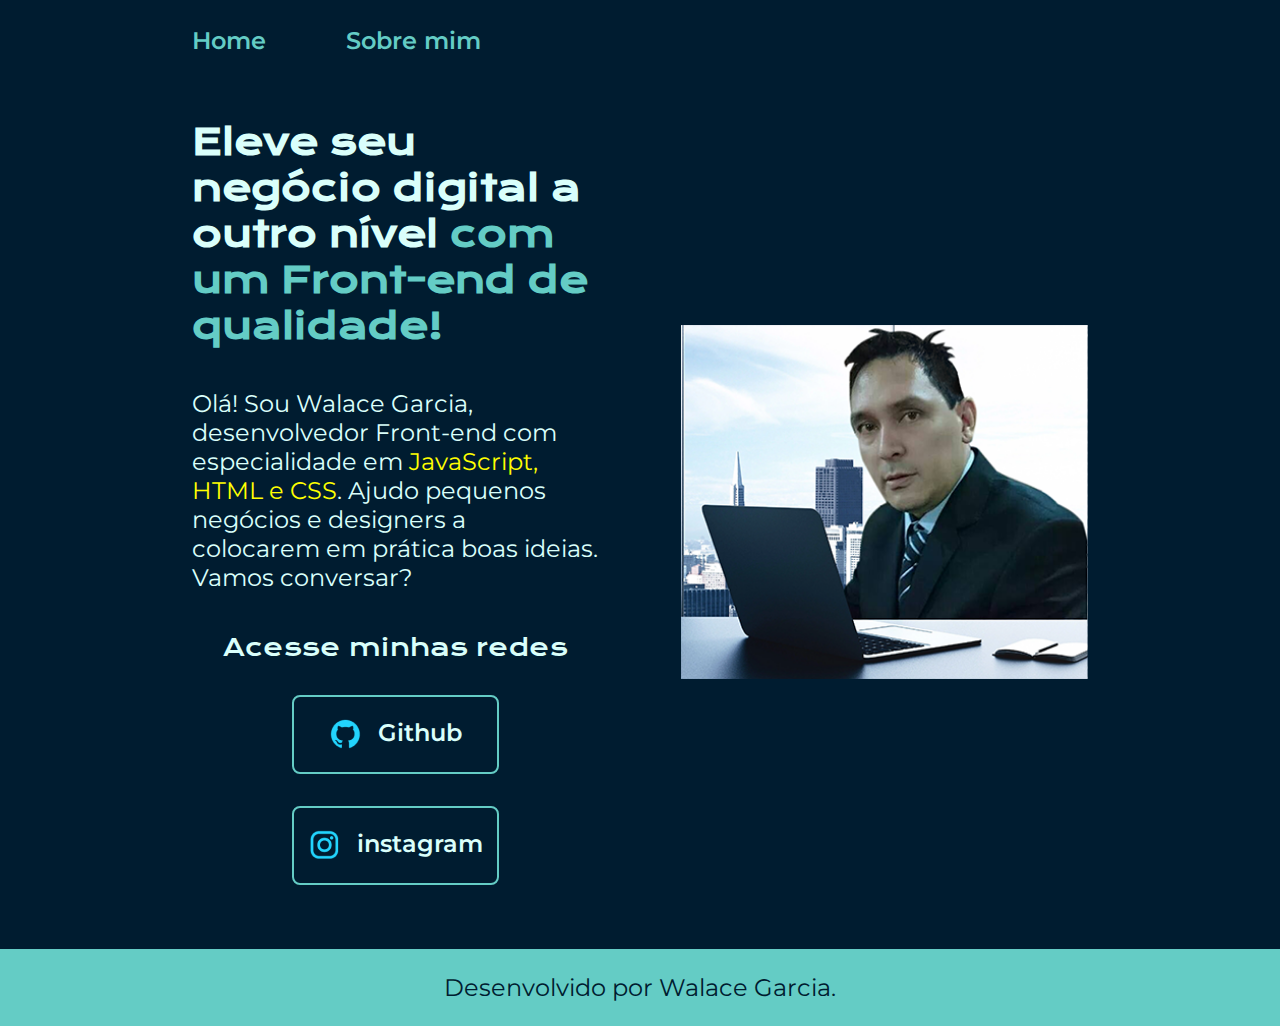
<file: index.html>
<!DOCTYPE html>
<html lang="pt-br">

<head>
    <meta charset="UTF-8">
    <meta http-equiv="X-UA-Compatible" content="IE=edge">
    <meta name="viewport" content="width=device-width, initial-scale=1.0">
    <title>Portifolio</title>
    <link rel="stylesheet" href="./styles/style.css">
</head>

<body>
    <header class="cabecalho">
        <nav class="cabecalho__menu">
            <a class="cabecalho__menu__link" href="index.html">Home</a>
            <a class="cabecalho__menu__link" href="about.html">Sobre mim</a>
        </nav>
    </header>
    <main class="apresentacao">
        <section class="apresentacao__conteudo">
            <h1 class="apresentacao__conteudo__titulo">Eleve seu negócio digital a outro nível<strong 
            class="titulo-destaque"> com um Front-end de qualidade!
            </strong></h1>
            <p class="apresentacao__conteudo__texto">Olá! Sou Walace Garcia, desenvolvedor
            Front-end com especialidade em <span class="destaque">JavaScript, HTML e
                CSS</span>. Ajudo pequenos negócios e designers a
            colocarem em prática boas ideias. Vamos
            conversar?</p>
            <div class="apresentacao__links">
                <h2 class="apresentacao__links__subtitulo">Acesse minhas redes</h2>
                <a class="apresentacao__links__navegacao" href="https://github.com/Walace-garcia">
                    <img src="./assets/github.png">
                    Github
                </a>
                <a class="apresentacao__links__navegacao" href="https://www.instagram.com/walacegarcias/">
                    <img src="./assets/instagram.png">
                    instagram
                </a>
            </div>
        </section>
        <img class="apresentacao__imagem" src="./assets/Imagem.png" alt="Foto do Perfil">
    </main>
    <footer class="rodape">
        <p>Desenvolvido por Walace Garcia.</p>
    </footer>
</body>

</html>
</file>
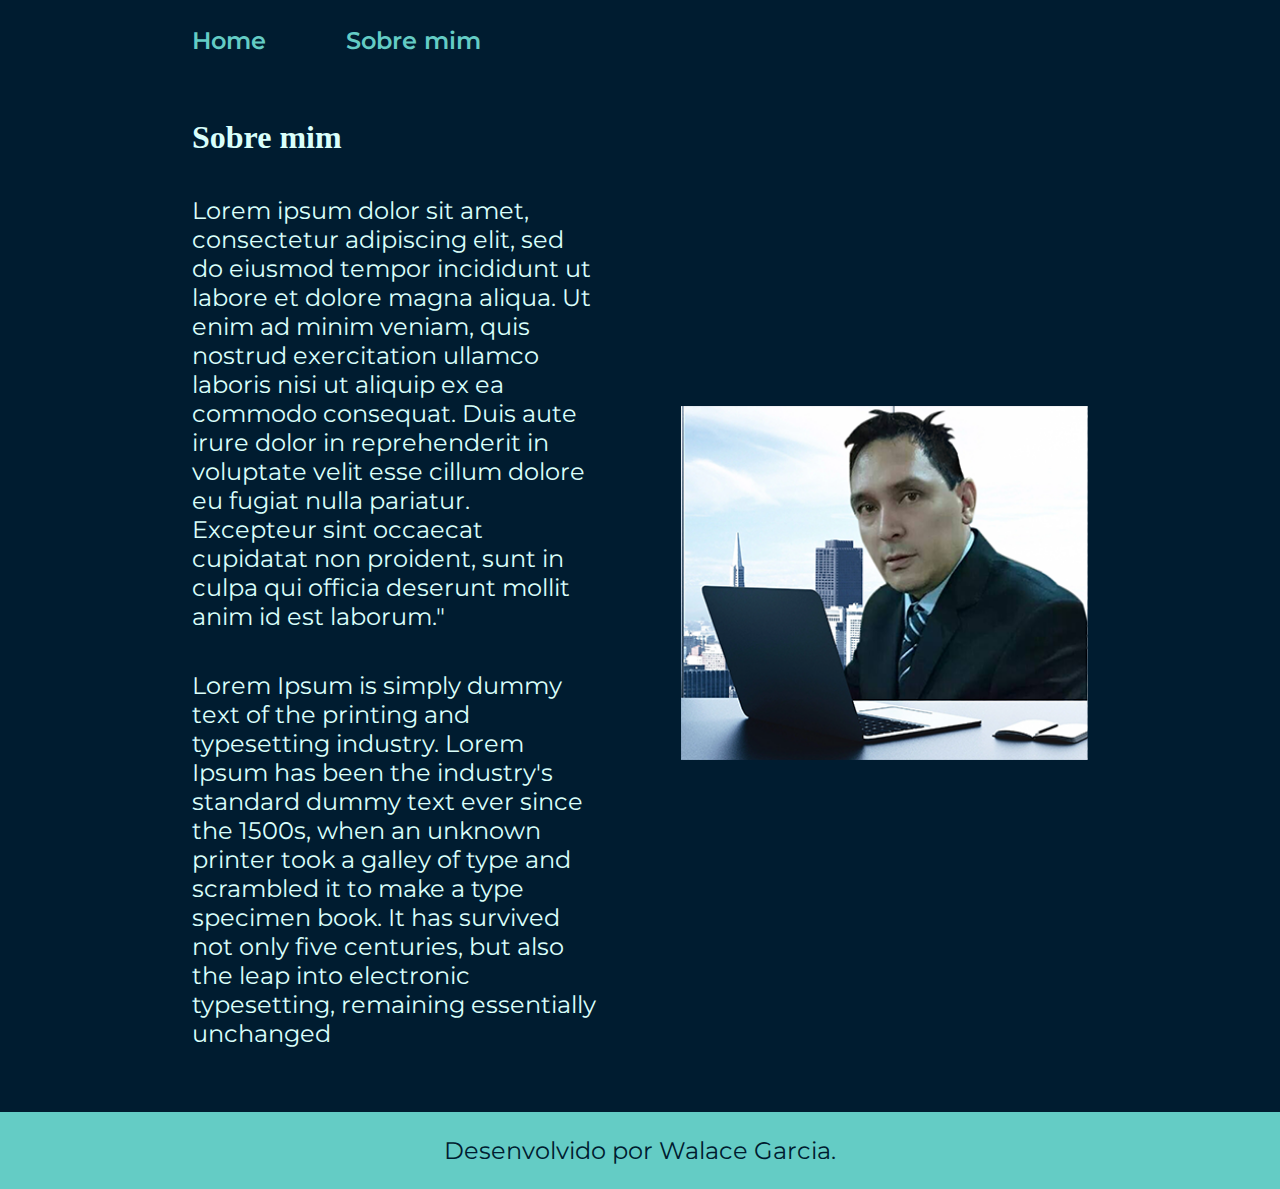
<file: about.html>
<!DOCTYPE html>
<html lang="pt-br">
<head>
    <meta charset="UTF-8">
    <meta http-equiv="X-UA-Compatible" content="IE=edge">
    <meta name="viewport" content="width=device-width, initial-scale=1.0">
    <title>Sobre mim</title>
    <link rel="stylesheet" href="./styles/style.css">
</head>
<body>
    <header class="cabecalho">
        <nav class="cabecalho__menu">
            <a class="cabecalho__menu__link" href="index.html">Home</a>
            <a class="cabecalho__menu__link" href="about.html">Sobre mim</a>
        </nav>
    </header>

    <main class="apresentacao">
        <section class="apresentacao__conteudo">
            <h1 apresentacao__conteudo__titulo class>Sobre mim</h1>
            <p class="apresentacao__conteudo__texto">Lorem ipsum dolor sit amet, consectetur adipiscing elit, sed do eiusmod tempor incididunt ut labore et dolore magna aliqua. Ut enim ad minim veniam, quis nostrud exercitation ullamco laboris nisi ut aliquip ex ea commodo consequat. Duis aute irure dolor in reprehenderit in voluptate velit esse cillum dolore eu fugiat nulla pariatur. Excepteur sint occaecat cupidatat non proident, sunt in culpa qui officia deserunt mollit anim id est laborum."</p>
            <p class="apresentacao__conteudo__texto">Lorem Ipsum is simply dummy text of the printing and typesetting industry. Lorem Ipsum has been the industry's standard dummy text ever since the 1500s, when an unknown printer took a galley of type and scrambled it to make a type specimen book. It has survived not only five centuries, but also the leap into electronic typesetting, remaining essentially unchanged</p>

        </section>
        <img class="apresentacao__imagem" src="./assets/Imagem.png" alt="Foto do Perfil">
    </main>

    <footer class="rodape">
        <p>Desenvolvido por Walace Garcia.</p>
    </footer>
</body>
</html>
</file>
<file: styles/style.css>
@import url('https://fonts.googleapis.com/css2?family=Krona+One&family=Montserrat:wght@400;600&display=swap');

:root{
    --cor--primaria: #001C30;
    --cor--secundaria: #DAFFFB;
    --cor--terciaria: #64CCC5;
    --cor--hover: #176B87;

    --fonte-primaria: 'Krona One', sans-serif;
    --fonte-secundaria: 'Montserrat', sans-serif;
}
*{
    margin: 0;
    padding: 0;
}

body{
    box-sizing: border-box;
    background-color: var(--cor--primaria);
    color: var(--cor--secundaria);
}
.cabecalho{
    padding: 2% 0% 0% 15%;
}
.cabecalho__menu{
    display: flex;
    gap: 80px;
}
.cabecalho__menu__link{
    font-family: var(--fonte-secundaria);
    font-size: 1.5rem;
    font-weight: 600;
    color: var(--cor--terciaria);
    text-decoration: none;
}
.apresentacao{
    padding: 5% 15%;
    display: flex;
    align-items: center;
    justify-content: space-between;
    gap: 82px;
}
.apresentacao__conteudo{
    width: 50%;
    display: flex;
    flex-direction: column;
    gap: 40px;
}

.apresentacao__conteudo__titulo{
    font-size: 2.25rem;
    font-family: var(--fonte-primaria);
}
.titulo-destaque{
    color: var(--cor--terciaria);
}
.apresentacao__conteudo__texto{
    font-size:1.5rem;
    font-family: var(--fonte-secundaria);
}

.destaque{
    color: yellow;
}

.apresentacao__links{
    display: flex;
    flex-direction: column;
    justify-content: space-between;
    align-items: center;
    gap: 32px;
}
.apresentacao__links__subtitulo{
    font-family: var(--fonte-primaria);
    font-weight: 400;
    font-size: 1.5rem;
}
.apresentacao__links__navegacao{
    display: flex;
    justify-content: center;
    gap: 16px;
    border: 2px solid var(--cor--terciaria);
    width: 50%;
    text-align: center;
    border-radius: 8px;
    font-size:1.5rem;
    font-weight: 600;
    padding: 21.5px 0;
    text-decoration: none;
    color: var(--cor--secundaria);
    font-family: var(--fonte-secundaria);
}
.apresentacao__links__navegacao:hover{
    background-color: var(--cor--hover);
}

.apresentacao__imagem{
    width: 50%;
}
.rodape{
    color: var(--cor--primaria);
    background-color: var(--cor--terciaria);
    padding: 1.5rem;
    text-align: center;
    font-family: var(--fonte-secundaria);
    font-size: 1.5rem;
    font-weight: 400;
}

@media (max-width: 1200px){
    .cabecalho{
        padding: 10%;
    }
    .cabecalho__menu{
        justify-content: center;
    }
    .apresentacao{
        flex-direction: column-reverse;
        padding: 5%;
    }
    .apresentacao__conteudo{
        width: auto;
    }

    
}
</file>
